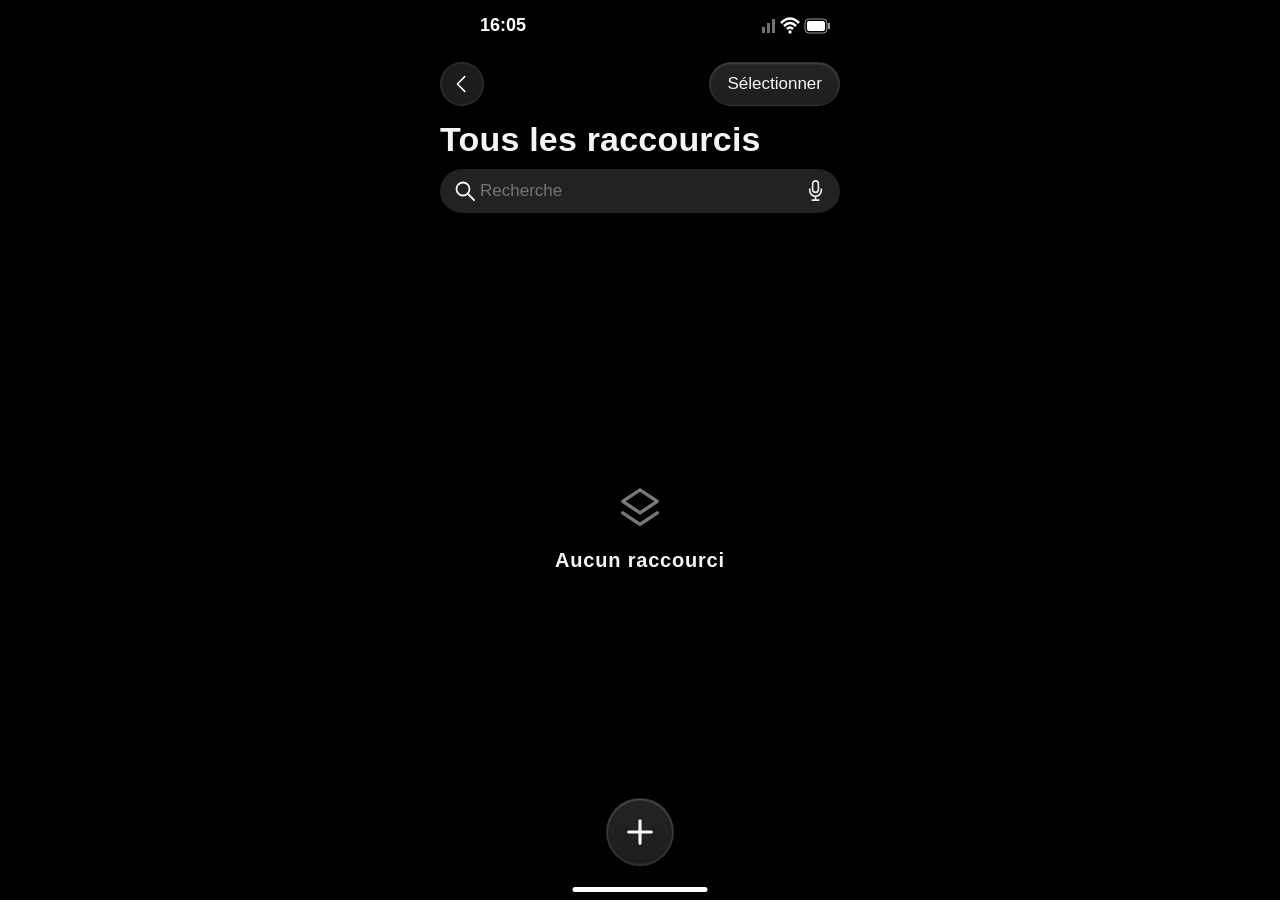
<file: applications/raccourcis.html>
<!doctype html>
<html lang="fr">
<head>
<meta charset="utf-8">
<meta name="viewport" content="width=device-width,initial-scale=1">
<link rel="icon" href="data:image/svg+xml,%3Csvg xmlns='http://www.w3.org/2000/svg' viewBox='0 0 32 32'%3E%3Crect width='32' height='32' rx='8' fill='%238756ce'/%3E%3C/svg%3E">
<title>Raccourcis — iPhone 17 Pro Max</title>
<style>
html,body{margin:0;background:#000;height:100%;font-family:-apple-system,BlinkMacSystemFont,'Segoe UI',sans-serif;color:#fff}#device{position:relative;margin:auto;width:min(100%,440px);height:100dvh;max-height:956px;overflow:hidden}#raccourcis{position:absolute;inset:0}.standalone-status{position:absolute;top:15px;left:60px;right:30px;display:flex;justify-content:space-between;align-items:center;z-index:25;font-size:18px;font-weight:600;pointer-events:none}.standalone-status svg{width:69px;height:18px}.home-indicator{position:absolute;bottom:8px;left:50%;transform:translateX(-50%);width:135px;height:5px;background:#fff;border-radius:5px;z-index:25;pointer-events:none}
</style>
<script src="raccourcis.js?v=27.1-3.2" defer></script>
</head>
<body>
<div id="device"><div id="raccourcis"></div><div class="standalone-status" aria-label="Barre d’état simulée"><time id="status-clock">9:41</time><svg viewBox="0 0 69 18" aria-hidden="true"><path d="M1 10h3v6H1zm5-4h3v10H6zm5-4h3v14h-3" fill="#707075"/><path d="M20 6q9-9 18 0m-15 3q6-6 12 0m-9 3q3-3 6 0" fill="none" stroke="white" stroke-width="2.5"/><circle cx="29" cy="15" r="1.7" fill="white"/><rect x="44" y="2" width="22" height="14" rx="4" fill="none" stroke="#999"/><rect x="46" y="4" width="18" height="10" rx="2" fill="white"/><path d="M68 6v6" stroke="#999" stroke-width="2"/></svg></div><div class="home-indicator" aria-hidden="true"></div></div>
<script>
addEventListener('DOMContentLoaded',()=>{setupShortcutsSimulator(document.getElementById('raccourcis'));const tick=()=>document.getElementById('status-clock').textContent=new Date().toLocaleTimeString('fr-FR',{hour:'numeric',minute:'2-digit'});tick();setInterval(tick,60000)});
</script>
</body>
</html>
</file>
